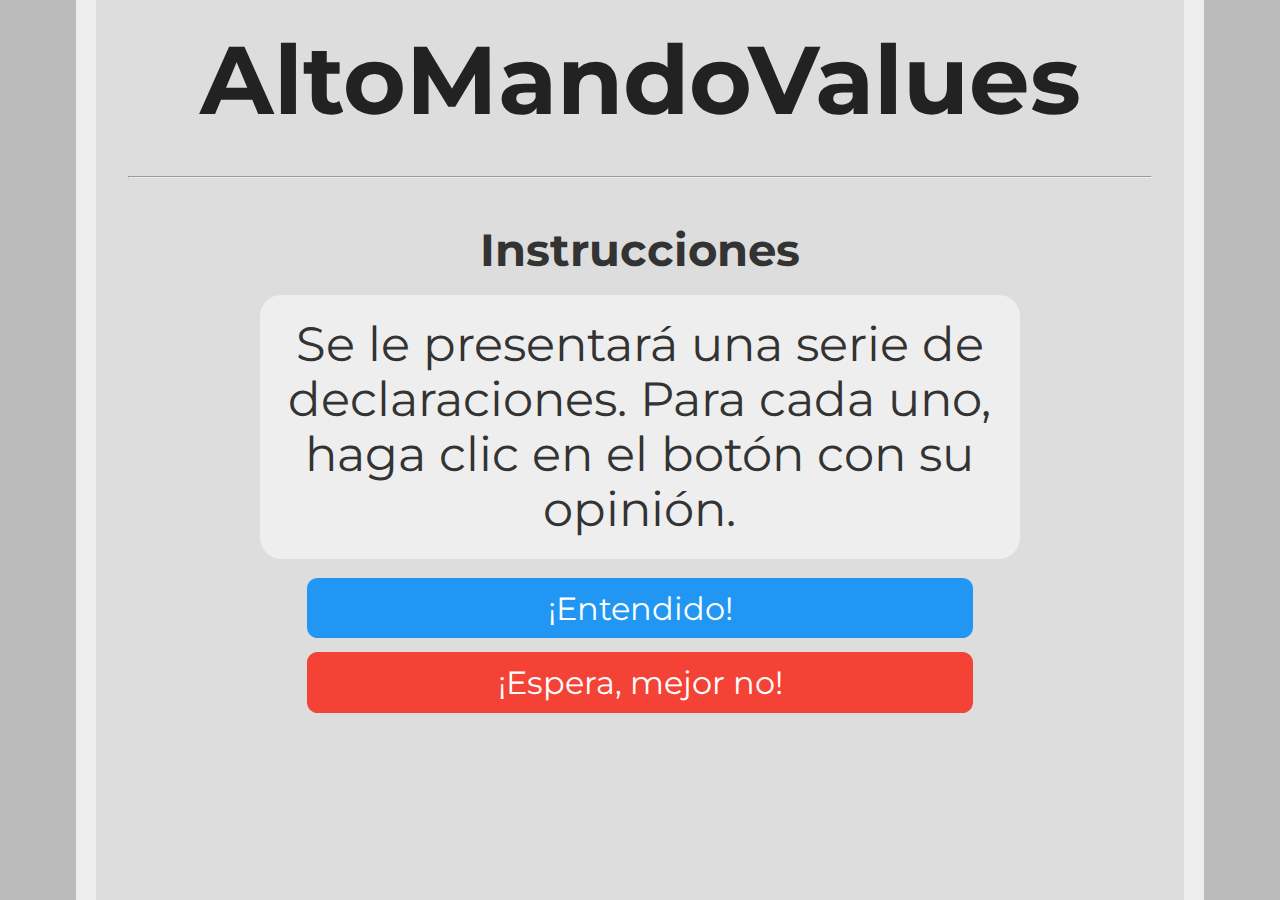
<file: instructions.html>
<head>
<link href="https://fonts.googleapis.com/css?family=Montserrat:300,400,700|Roboto:400,700" rel="stylesheet">
<link href='style.css' rel='stylesheet' type='text/css'>
<title>Prueba de AltoMandoValues</title>
<link rel="icon" type="x-icon" href="icon.png">
<link rel="shortcut icon" type="x-icon" href="icon.png">
<meta charset="utf-8">
<script async src="//pagead2.googlesyndication.com/pagead/js/adsbygoogle.js"></script>
<script>
  (adsbygoogle = window.adsbygoogle || []).push({
    google_ad_client: "ca-pub-6511426299019766",
    enable_page_level_ads: true
  });
</script>
</head>
<body>
  
<h1>AltoMandoValues<h1>
<hr>
<h2 style="text-align:center;">Instrucciones</h2>
<p class="question">Se le presentará una serie de declaraciones. Para cada uno, haga clic en el botón con su opinión.</p>
<button class="button" onclick="location.href='quiz.html';">¡Entendido!</button> <br>
<button class="button disagree" onclick="location.href='index.html';">¡Espera, mejor no!</button> <br>

<!-- Website visit statistics - no personal information is collected! -->
<script type="text/javascript">
var sc_project=11325211;
var sc_invisible=1;
var sc_security="fd9f0659";
var scJsHost = (("https:" == document.location.protocol) ?
"https://secure." : "http://www.");
document.write("<sc"+"ript type='text/javascript' src='" +
scJsHost+
"statcounter.com/counter/counter.js'></"+"script>");
</script>
<noscript><div class="statcounter"><a title="web stats"
href="http://statcounter.com/" target="_blank"><img
class="statcounter"
src="//c.statcounter.com/11325211/0/fd9f0659/1/" alt="web
stats"></a></div></noscript>
</body>
</file>
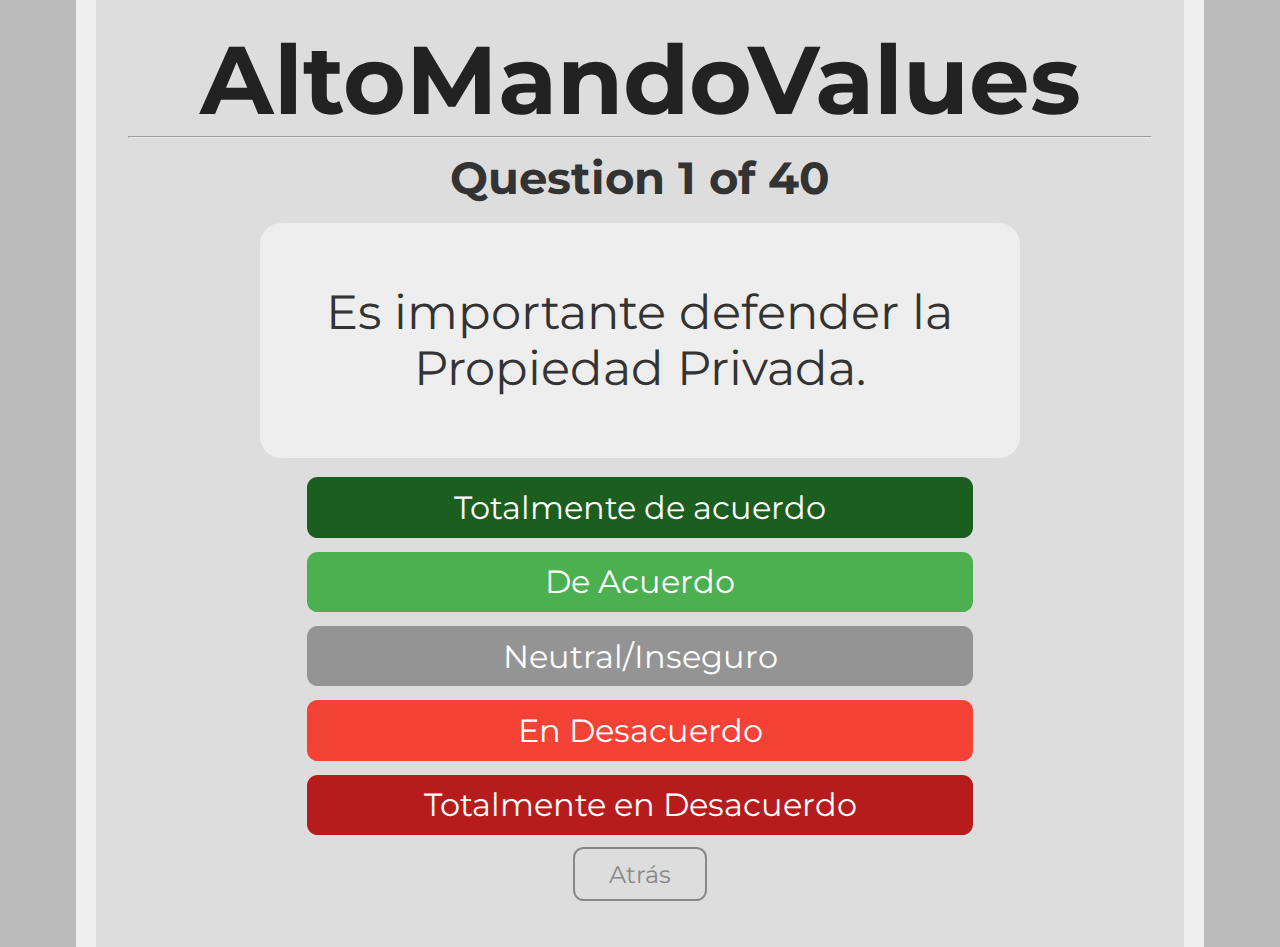
<file: quiz.html>
<head>
<link href="https://fonts.googleapis.com/css?family=Montserrat:300,400,700|Roboto:400,700" rel="stylesheet">
<link href='style.css' rel='stylesheet' type='text/css'>
<title>Prueba de AltoMandoValues</title>
<link rel="icon" type="x-icon" href="icon.png">
<link rel="shortcut icon" type="x-icon" href="icon.png">
<meta charset="utf-8">
<script async src="//pagead2.googlesyndication.com/pagead/js/adsbygoogle.js"></script>
<script>
  (adsbygoogle = window.adsbygoogle || []).push({
    google_ad_client: "ca-pub-6511426299019766",
    enable_page_level_ads: true
  });
</script>
</head>
<body>
<script type="application/javascript"
        src="questions.js">
</script>
<h1>AltoMandoValues</h1>
<hr>
<h2 style="text-align:center;" id="question-number">Cargando...</h2>
<p class="question" id="question-text"></p>
<button class="button stronglyAgree" onclick="next_question( 1.0)">Totalmente de acuerdo</button> <br>
<button class="button agree" onclick="next_question( 0.5)">De Acuerdo</button> <br>
<button class="button neutral" onclick="next_question( 0.0)">Neutral/Inseguro</button> <br>
<button class="button disagree" onclick="next_question(-0.5)">En Desacuerdo</button> <br>
<button class="button stronglyDisagree" onclick="next_question(-1.0)">Totalmente en Desacuerdo</button> <br>
<button class="small_button" onclick="prev_question()" id="back_button">Atrás</button>
<button class="small_button_off" id="back_button_off">Atrás</button><br>
  
<!-- Website visit statistics - no personal information is collected! -->
<script type="text/javascript">
var sc_project=11325211;
var sc_invisible=1;
var sc_security="fd9f0659";
var scJsHost = (("https:" == document.location.protocol) ?
"https://secure." : "http://www.");
document.write("<sc"+"ript type='text/javascript' src='" +
scJsHost+
"statcounter.com/counter/counter.js'></"+"script>");
</script>
<noscript><div class="statcounter"><a title="web stats"
href="http://statcounter.com/" target="_blank"><img
class="statcounter"
src="//c.statcounter.com/11325211/0/fd9f0659/1/" alt="web
stats"></a></div></noscript>

<!-- JavaScript for the test itself -->
<script>
    var max_econ, max_dipl, max_govt, max_scty; // Max possible scores
    max_econ = max_dipl = max_govt = max_scty = 0;
    let econ_array = new Array(questions.length);
    let dipl_array = new Array(questions.length);
    let govt_array = new Array(questions.length);
    let scty_array = new Array(questions.length);
    var qn = 0; // Question number
    init_question();
    for (var i = 0; i < questions.length; i++) {
        max_econ += Math.abs(questions[i].effect.econ)
        max_dipl += Math.abs(questions[i].effect.dipl)
        max_govt += Math.abs(questions[i].effect.govt)
        max_scty += Math.abs(questions[i].effect.scty)
    }
    function init_question() {
        document.getElementById("question-text").innerHTML = questions[qn].question;
        document.getElementById("question-number").innerHTML = "Question " + (qn + 1) + " of " + (questions.length);
        if (qn == 0) {
            document.getElementById("back_button").style.display = 'none';
            document.getElementById("back_button_off").style.display = 'block';
        } else {
            document.getElementById("back_button").style.display = 'block';
            document.getElementById("back_button_off").style.display = 'none';
        }

    }

    function next_question(mult) {
        econ_array[qn] = mult*questions[qn].effect.econ
        dipl_array[qn] = mult*questions[qn].effect.dipl
        govt_array[qn] = mult*questions[qn].effect.govt
        scty_array[qn] = mult*questions[qn].effect.scty
        qn++;
        if (qn < questions.length) {
            init_question();
        } else {
            results();
        }
    }

    function prev_question() {
        if (qn == 0) {
            return;
        }
        qn--;
        init_question();
    }

    function calc_score(score,max) {
        return (100*(max+score)/(2*max)).toFixed(1)
    }

    function results() {
        let final_econ = econ_array.reduce((a, b) => a + b, 0)
        let final_dipl = dipl_array.reduce((a, b) => a + b, 0)
        let final_govt = govt_array.reduce((a, b) => a + b, 0)
        let final_scty = scty_array.reduce((a, b) => a + b, 0)
        location.href = `results.html`
            + `?e=${calc_score(final_econ,max_econ)}`
            + `&d=${calc_score(final_dipl,max_dipl)}`
            + `&g=${calc_score(final_govt,max_govt)}`
            + `&s=${calc_score(final_scty,max_scty)}`
    }
</script>
</body>
</file>
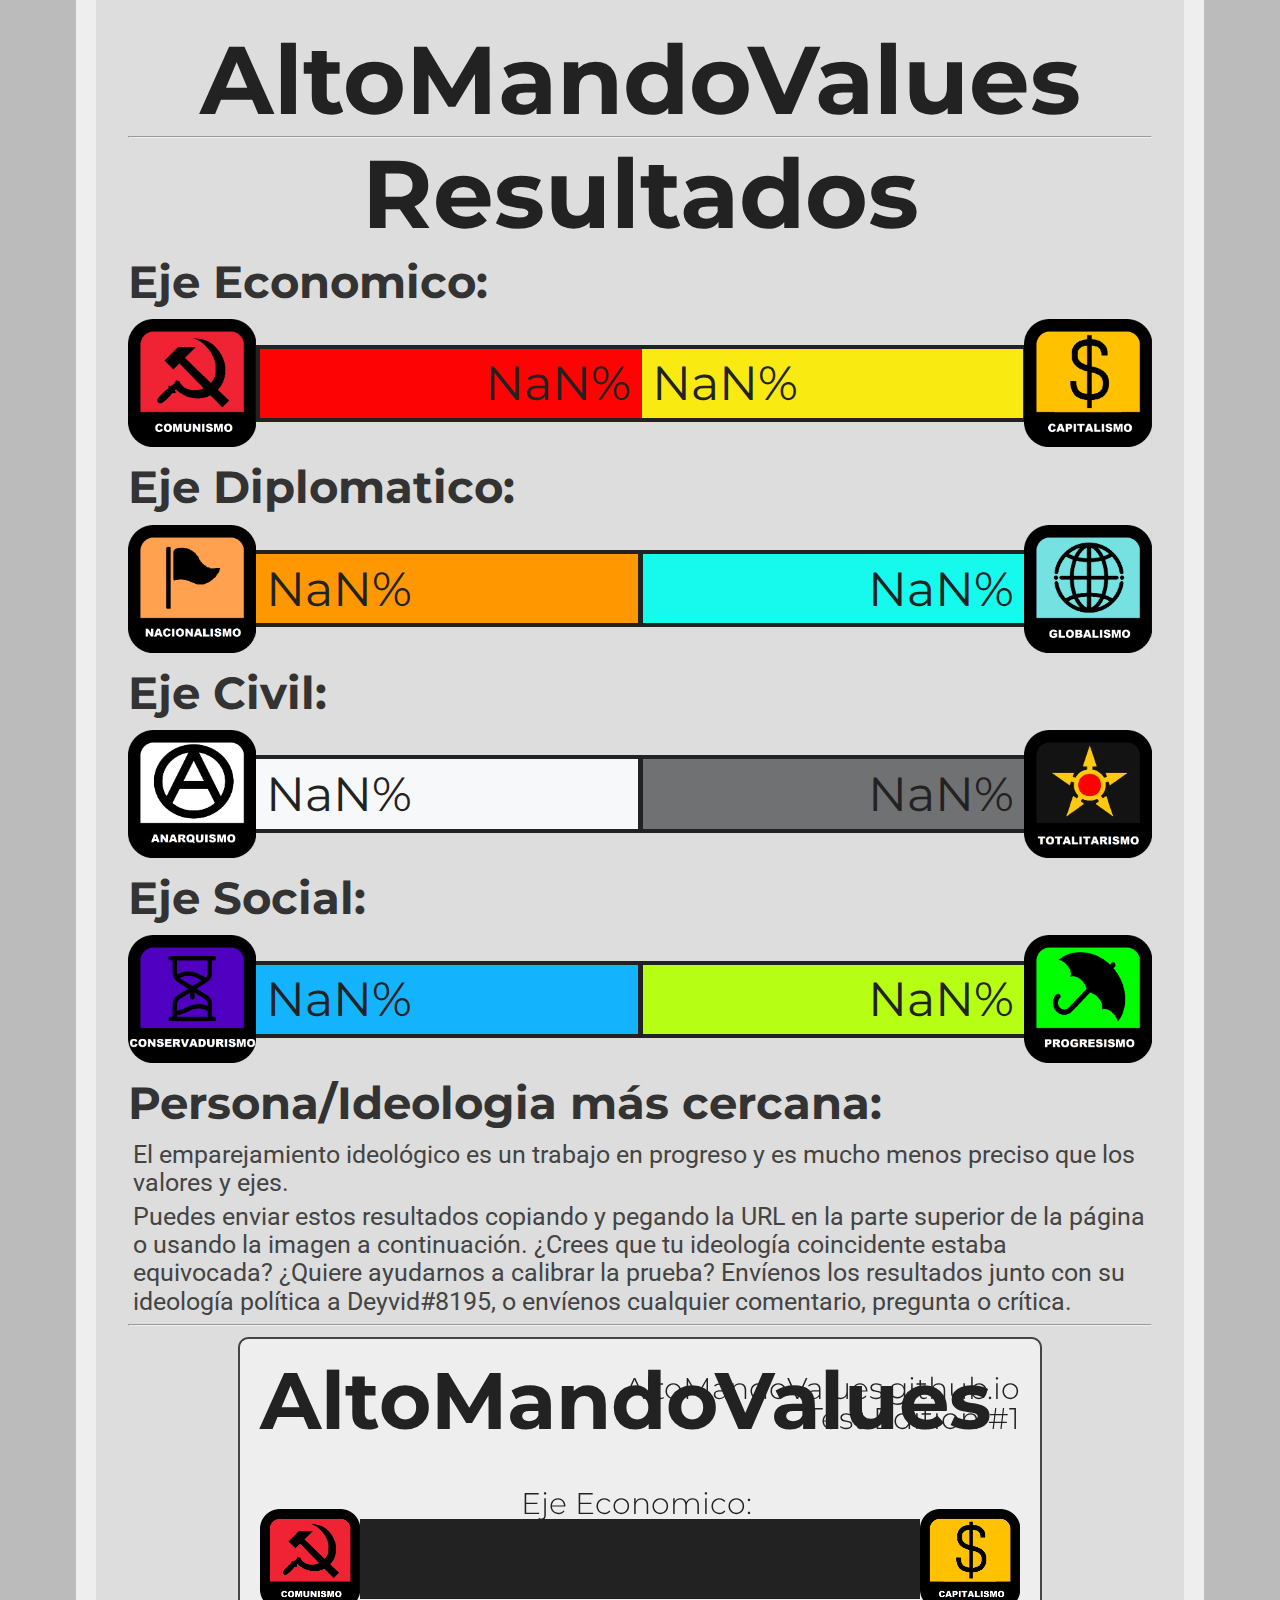
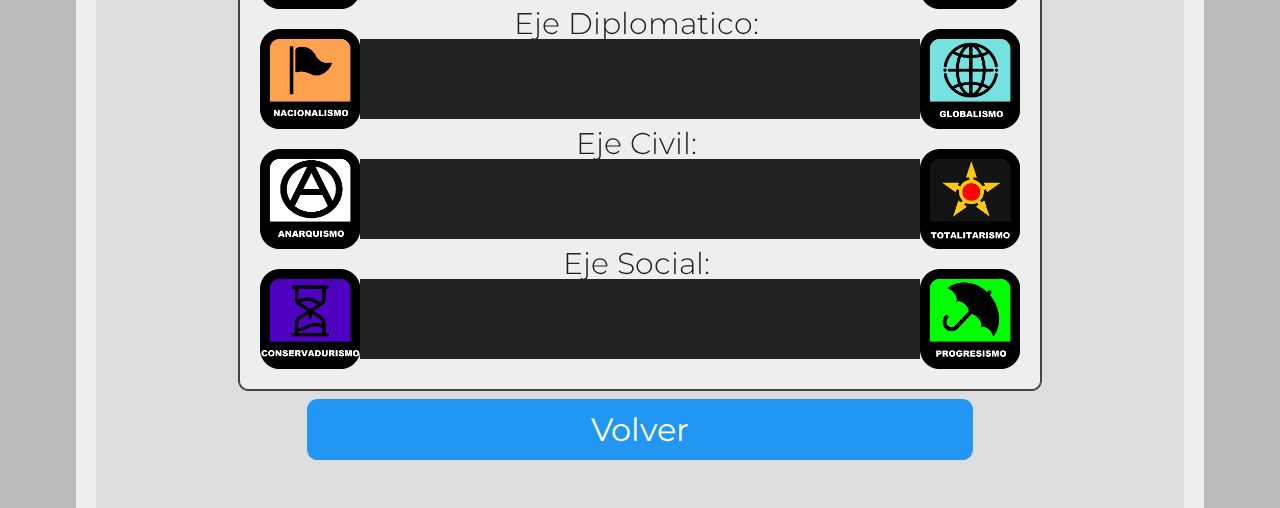
<file: results.html>
<head>
<link href="https://fonts.googleapis.com/css?family=Montserrat:300,400,700|Roboto:400,700" rel="stylesheet">
<link href='style.css' rel='stylesheet' type='text/css'>
<title>AltoMandoValues Resultados</title>
<link rel="icon" type="x-icon" href="icon.png">
<link rel="shortcut icon" type="x-icon" href="icon.png">
<meta charset="utf-8">
<script>
  version = "Test Edition #1" //Remember to update this before making changes to the test itself!
</script>
</head>
<script type="application/javascript"
        src="ideologies.js">
</script>

<body>
<h1>AltoMandoValues</h1>
<hr>

<h1>Resultados</h1>

<h2>Eje Economico: <span class="weight-300" id="economic-label"></span></h2>
<div class="axis">
    <img id="img-Comunismo" src="values/Comunismo.png" height="128pt"/>
    <div class="bar Comunismo" id="bar-Comunismo"><div class="text-wrapper" id="Comunismo"></div></div>
    <div class="bar Capitalismo" id="bar-Capitalismo"><div class="text-wrapper" id="Capitalismo"></div></div>
    <img id="img-Capitalismo" src="values/Capitalismo.png" height="128pt"/>
</div>
<h2>Eje Diplomatico: <span class="weight-300" id="diplomatic-label"></span></h2>
<div class="axis">
    <img id="img-Nacionalismo" src="values/Nacionalismo.png" height="128pt"/>
    <div class="bar Nacionalismo" id="bar-Nacionalismo"><div class="text-wrapper" id="Nacionalismo"></div></div>
    <div class="bar Globalismo" id="bar-Globalismo"><div class="text-wrapper" id="Globalismo"></div></div>
    <img id="img-Globalismo" src="values/Globalismo.png" height="128pt"/>
</div>
<h2>Eje Civil: <span class="weight-300" id="state-label"></span></h2>
<div class="axis">
    <img id="img-Anarquismo" src="values/Anarquismo.png" height="128pt"/>
    <div class="bar Anarquismo" id="bar-Anarquismo"><div class="text-wrapper" id="Anarquismo"></div></div>
    <div class="bar Totalitarismo" id="bar-Totalitarismo"><div class="text-wrapper" id="Totalitarismo"></div></div>
    <img id="img-Totalitarismo" src="values/Totalitarismo.png" height="128pt"/>
</div>
<h2>Eje Social: <span class="weight-300" id="society-label"></span></h2>
<div class="axis">
    <img id="img-Conservadurismo" src="values/Conservadurismo.png" height="128pt"/>
    <div class="bar Conservadurismo" id="bar-Conservadurismo"><div class="text-wrapper" id="Conservadurismo"></div></div>
    <div class="bar Progresismo" id="bar-Progresismo"><div class="text-wrapper" id="Progresismo"></div></div>
    <img id="img-Progresismo" src="values/Progresismo.png" height="128pt"/>
</div>
<h2>Persona/Ideologia más cercana: <span class="weight-300" id="ideology-label"></span></h2>
<p>El emparejamiento ideológico es un trabajo en progreso y es mucho menos preciso que los valores y ejes.</p>
<p>Puedes enviar estos resultados copiando y pegando la URL en la parte superior de la página o usando la imagen a continuación. ¿Crees que tu ideología coincidente estaba equivocada? ¿Quiere ayudarnos a calibrar la prueba? Envíenos los resultados junto con su ideología política a Deyvid#8195, o envíenos cualquier comentario, pregunta o crítica.</p>
<hr/>
<img src="" id="banner">
<button class="button" onclick="location.href='index.html';">Volver</button> <br>
<!-- Website visit statistics - no personal information is collected! -->
<script type="text/javascript">
var sc_project=11325211;
var sc_invisible=1;
var sc_security="fd9f0659";
var scJsHost = (("https:" == document.location.protocol) ?
"https://secure." : "http://www.");
document.write("<sc"+"ript type='text/javascript' src='" +
scJsHost+
"statcounter.com/counter/counter.js'></"+"script>");
</script>
<noscript><div class="statcounter"><a title="web stats"
href="http://statcounter.com/" target="_blank"><img
class="statcounter"
src="//c.statcounter.com/11325211/0/fd9f0659/1/" alt="web
stats"></a></div></noscript>
<script>
    function getQueryVariable(variable)
    {
           var query = window.location.search.substring(1)
           var vars = query.split("&")
           for (var i=0;i<vars.length;i++) {
                   var pair = vars[i].split("=")
                   if(pair[0] == variable) {return pair[1]}
           }
           return(NaN);
    }

    function setBarValue(name, value) {
        innerel = document.getElementById(name)
        outerel = document.getElementById("bar-" + name)
        outerel.style.width = (value + "%")
        innerel.innerHTML = (value + "%")
        if (innerel.offsetWidth + 20 > outerel.offsetWidth) {
            innerel.style.visibility = "hidden"
        }
    }

    econArray = ["Comunista","Socialista","Social","Centrista","Social Capitalista","Capitalista","Darwinista social"]
    diplArray = ["Cosmopolita","Internacionalista","Globalista","Balanceado","Patriota","Nacionalista","Chovinista"]
    govtArray = ["Anarquista","Libertario","Liberal","Moderado","Estatista","Autoritario","Totalitario"]
    sctyArray = ["Justiciero Social","Progresista","Reformista","Neutral","Conservador","Tradicionalista","Reaccionario"]

    function setLabel(val,ary) {
        if (val > 100) { return "" } else
        if (val > 90) { return ary[0] } else
        if (val > 75) { return ary[1] } else
        if (val > 60) { return ary[2] } else
        if (val >= 40) { return ary[3] } else
        if (val >= 25) { return ary[4] } else
        if (val >= 10) { return ary[5] } else
        if (val >= 0) { return ary[6] } else
        	{return ""}
    }

    Comunismo       = getQueryVariable("e")
    Globalismo      = getQueryVariable("d")
    Anarquismo      = getQueryVariable("g")
    Progresismo     = getQueryVariable("s")
    Capitalismo     = (100 - Comunismo).toFixed(1)
    Nacionalismo    = (100 - Globalismo).toFixed(1)
    Totalitarismo   = (100 - Anarquismo).toFixed(1)
    Conservadurismo = (100 - Progresismo).toFixed(1)

    setBarValue("Comunismo", Comunismo)
    setBarValue("Capitalismo", Capitalismo)
    setBarValue("Globalismo", Globalismo)
    setBarValue("Nacionalismo", Nacionalismo)
    setBarValue("Anarquismo", Anarquismo)
    setBarValue("Totalitarismo", Totalitarismo)
    setBarValue("Progresismo", Progresismo)
    setBarValue("Conservadurismo", Conservadurismo)

    document.getElementById("economic-label").innerHTML = setLabel(Comunismo, econArray)
    document.getElementById("diplomatic-label").innerHTML = setLabel(Globalismo, diplArray)
    document.getElementById("state-label").innerHTML = setLabel(Anarquismo, govtArray)
    document.getElementById("society-label").innerHTML = setLabel(Progresismo, sctyArray)

    ideology = ""
    ideodist = Infinity
    for (var i = 0; i < ideologies.length; i++) {
        dist = 0
        dist += Math.pow(Math.abs(ideologies[i].stats.econ - Comunismo), 2)
        dist += Math.pow(Math.abs(ideologies[i].stats.govt - Anarquismo), 2)
        dist += Math.pow(Math.abs(ideologies[i].stats.dipl - Globalismo), 1.73856063)
        dist += Math.pow(Math.abs(ideologies[i].stats.scty - Progresismo), 1.73856063)
        if (dist < ideodist) {
            ideology = ideologies[i].name
            ideodist = dist
        }
    }
    document.getElementById("ideology-label").innerHTML = ideology

    function createImage(src, x, y, w, h) {
        img = new Image ()
        img.src = src
        img.onLoad = function() {
            ctx.drawImage(img, x, y, w, h)
        }
    }

    window.onload = function() {
        var c = document.createElement("canvas")
        var ctx = c.getContext("2d")
        c.width = 800;
        c.height = 650;
        ctx.fillStyle = "#EEEEEE"
        ctx.fillRect(0,0,800,650);

        img = document.getElementById("img-Comunismo")
        ctx.drawImage(img, 20, 170, 100, 100);
        img = document.getElementById("img-Capitalismo")
        ctx.drawImage(img, 680, 170, 100, 100)
        img = document.getElementById("img-Nacionalismo")
        ctx.drawImage(img, 20, 290, 100, 100)
        img = document.getElementById("img-Globalismo")
        ctx.drawImage(img, 680, 290, 100, 100)
        img = document.getElementById("img-Anarquismo")
        ctx.drawImage(img, 20, 410, 100, 100)
        img = document.getElementById("img-Totalitarismo")
        ctx.drawImage(img, 680, 410, 100, 100)
        img = document.getElementById("img-Conservadurismo")
        ctx.drawImage(img, 20, 530, 100, 100)
        img = document.getElementById("img-Progresismo")
        ctx.drawImage(img, 680, 530, 100, 100)

        ctx.fillStyle="#222222"
        ctx.fillRect(120, 180, 560, 80)
        ctx.fillRect(120, 300, 560, 80)
        ctx.fillRect(120, 420, 560, 80)
        ctx.fillRect(120, 540, 560, 80)
        ctx.fillStyle="#fe0303"
        ctx.fillRect(120, 184, 5.6*Comunismo-2, 72)
        ctx.fillStyle="#f9eb12"
        ctx.fillRect(682-5.6*Capitalismo, 184, 5.6*Capitalismo-2, 72)
        ctx.fillStyle="#f5c10e"
        ctx.fillRect(120, 304, 5.6*Nacionalismo-2, 72)
        ctx.fillStyle="#15faed"
        ctx.fillRect(682-5.6*Globalismo, 304, 5.6*Globalismo-2, 72)
        ctx.fillStyle="#f7f8f9"
        ctx.fillRect(120, 424, 5.6*Anarquismo-2, 72)
        ctx.fillStyle="#707172"
        ctx.fillRect(682-5.6*Totalitarismo, 424, 5.6*Totalitarismo-2, 72)
        ctx.fillStyle="#13b3fe"
        ctx.fillRect(120, 544, 5.6*Conservadurismo-2, 72)
        ctx.fillStyle="#b6fe13"
        ctx.fillRect(682-5.6*Progresismo, 544, 5.6*Progresismo-2, 72)
        ctx.fillStyle="#222222"
        ctx.font="700 80px Montserrat"
        ctx.textAlign="left"
        ctx.fillText("AltoMandoValues", 20, 90)
        ctx.font="50px Montserrat"
        ctx.fillText(ideology, 20, 140)

        ctx.textAlign="left"
        if (Comunismo       > 30) {ctx.fillText(Comunismo + "%", 130, 237.5)}
        if (Nacionalismo    > 30) {ctx.fillText(Nacionalismo + "%", 130, 357.5)}
        if (Anarquismo      > 30) {ctx.fillText(Anarquismo + "%", 130, 477.5)}
        if (Conservadurismo > 30) {ctx.fillText(Conservadurismo + "%", 130, 597.5)}
        ctx.textAlign="right"
        if (Capitalismo     > 30) {ctx.fillText(Capitalismo + "%", 670, 237.5)}
        if (Globalismo      > 30) {ctx.fillText(Globalismo + "%", 670, 357.5)}
        if (Totalitarismo   > 30) {ctx.fillText(Totalitarismo + "%", 670, 477.5)}
        if (Progresismo     > 30) {ctx.fillText(Progresismo + "%", 670, 597.5)}

        ctx.font="300 30px Montserrat"
        ctx.fillText("AltoMandoValues.github.io", 780, 60)
		ctx.fillText(version, 780, 90)
        ctx.textAlign="center"
        ctx.fillText("Eje Economico: " + document.getElementById("economic-label").innerHTML, 400, 175)
        ctx.fillText("Eje Diplomatico: " + document.getElementById("diplomatic-label").innerHTML, 400, 295)
        ctx.fillText("Eje Civil: " + document.getElementById("state-label").innerHTML, 400, 415)
        ctx.fillText("Eje Social: " + document.getElementById("society-label").innerHTML, 400, 535)

        document.getElementById("banner").src = c.toDataURL();
    }
    </script>
</body>
</file>
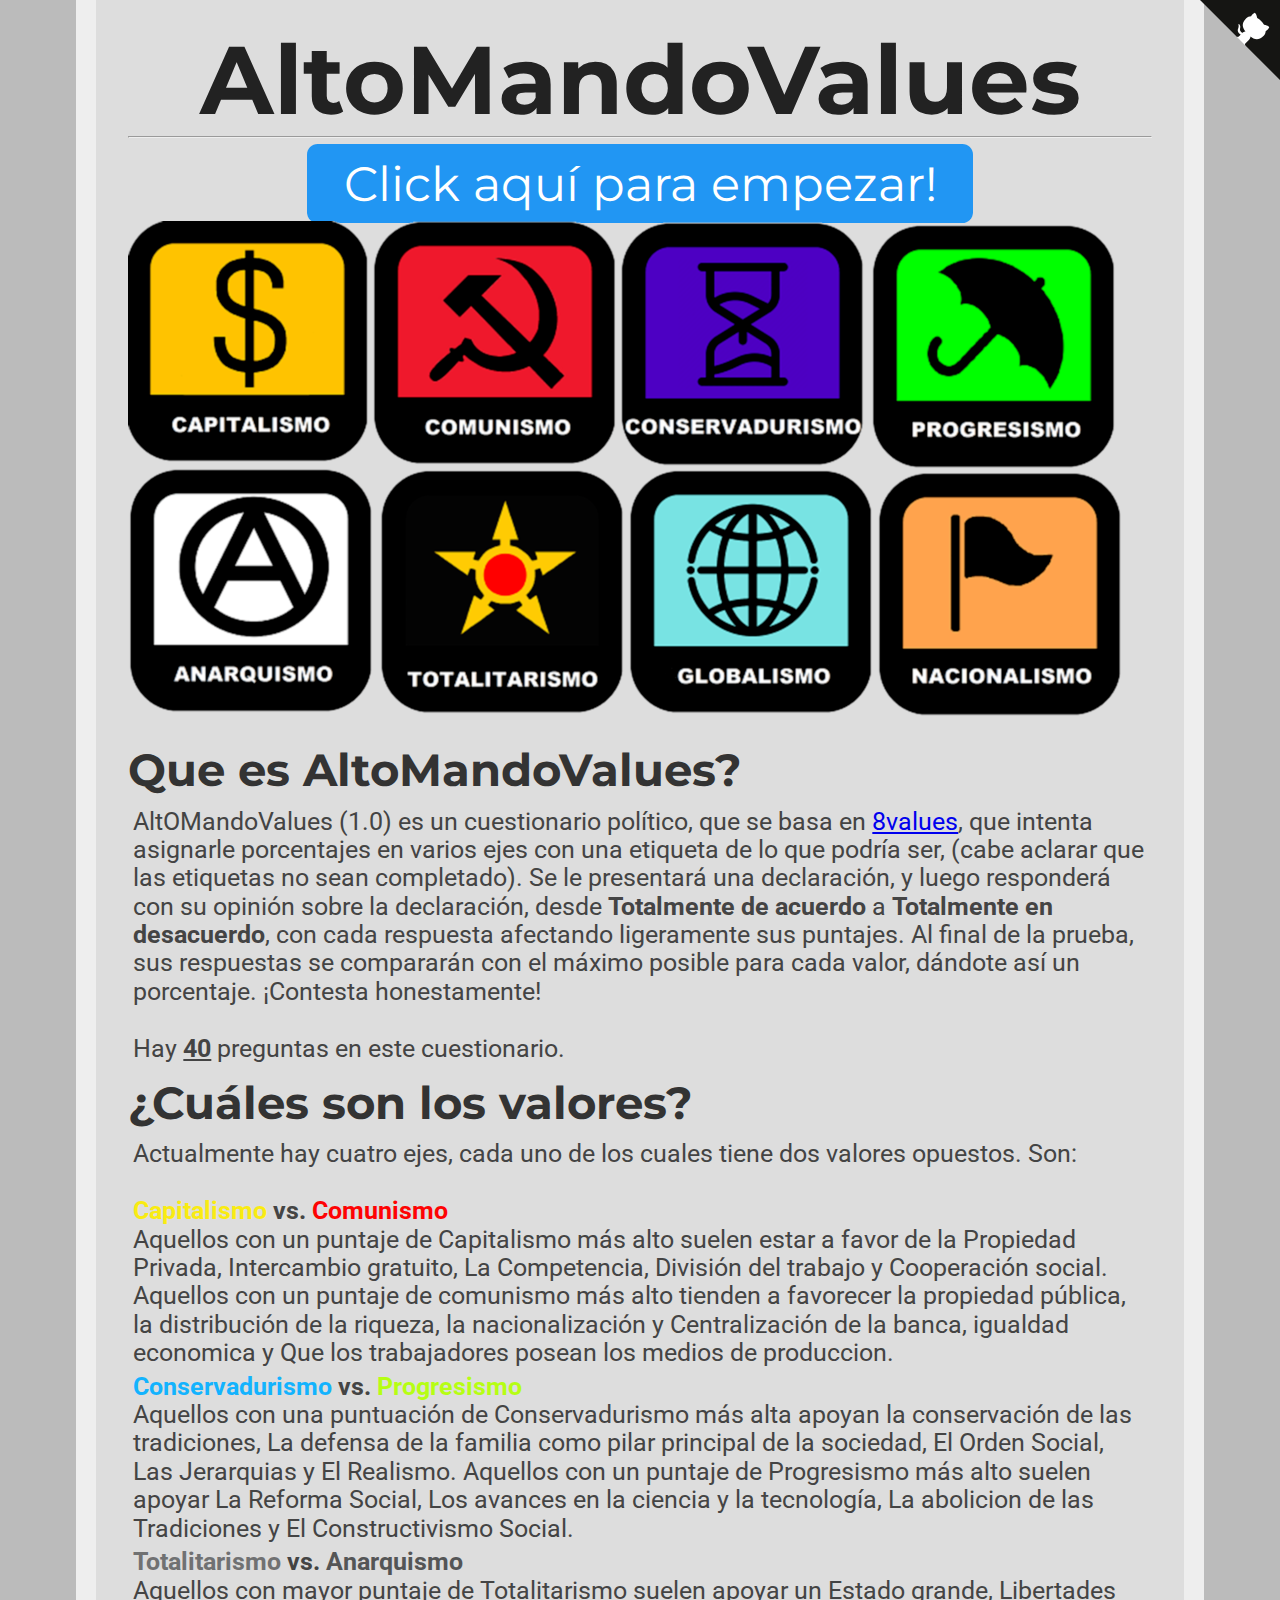
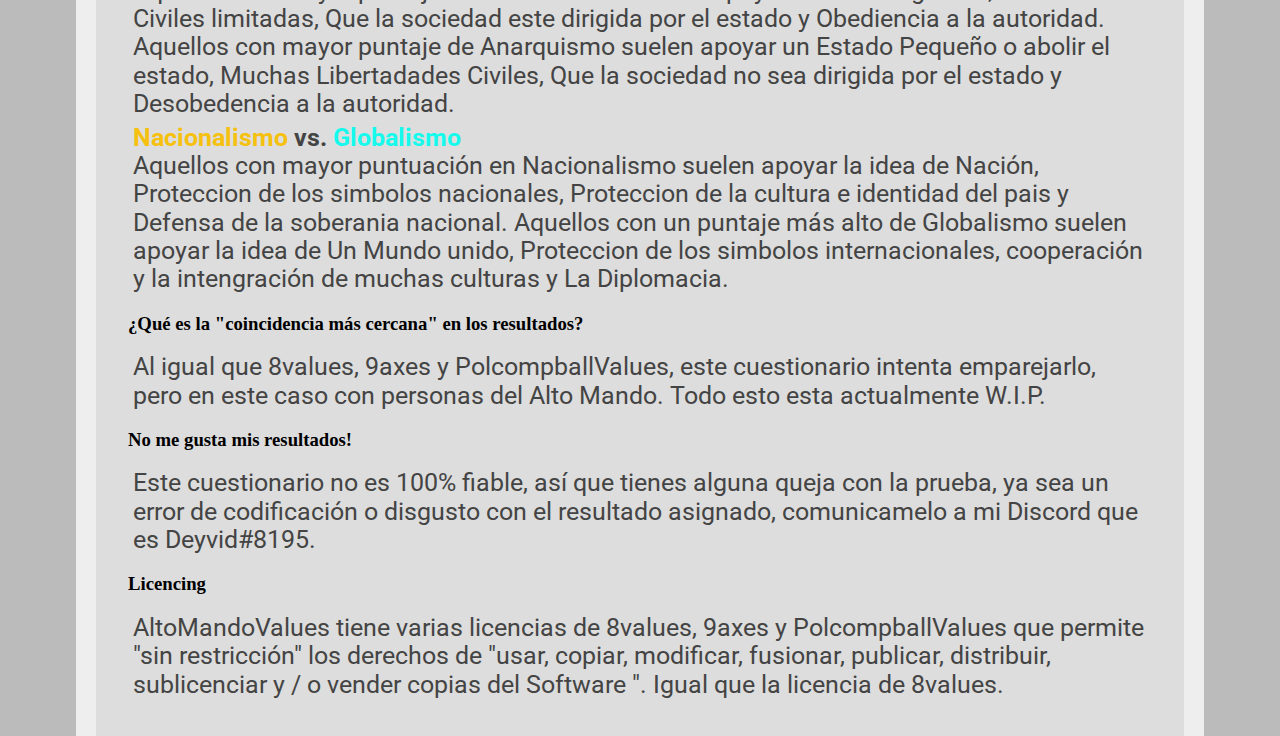
<file: índice.html>
<head>
    <!-- Global site tag (gtag.js) - Google Analytics -->
    <script async src="https://www.googletagmanager.com/gtag/js?id=UA-99715444-5"></script>
    <script>
      window.dataLayer = window.dataLayer || [];
      function gtag(){dataLayer.push(arguments);}
      gtag('js', new Date());

      gtag('config', 'UA-99715444-5');
    </script>

    <link href="https://fonts.googleapis.com/css?family=Montserrat:300,400,700|Roboto:400,700" rel="stylesheet">
    <link href='style.css' rel='stylesheet' type='text/css'>
    <title>AltoMandoValues</title>
    <link rel="icon" type="x-icon" href="icon.png">
    <link rel="shortcut icon" type="x-icon" href="icon.png">
    <meta charset="utf-8">
</head>

<body>
<a href="https://github.com/AltoMandoValues/AltoMandoValues.github.io" class="github-corner" aria-label="View source on Github"><svg width="80" height="80" viewBox="0 0 250 250" style="fill:#151513; color:#fff; position: absolute; top: 0; border: 0; right: 0;" aria-hidden="true"><path d="M0,0 L115,115 L130,115 L142,142 L250,250 L250,0 Z"></path><path d="M128.3,109.0 C113.8,99.7 119.0,89.6 119.0,89.6 C122.0,82.7 120.5,78.6 120.5,78.6 C119.2,72.0 123.4,76.3 123.4,76.3 C127.3,80.9 125.5,87.3 125.5,87.3 C122.9,97.6 130.6,101.9 134.4,103.2" fill="currentColor" style="transform-origin: 130px 106px;" class="octo-arm"></path><path d="M115.0,115.0 C114.9,115.1 118.7,116.5 119.8,115.4 L133.7,101.6 C136.9,99.2 139.9,98.4 142.2,98.6 C133.8,88.0 127.5,74.4 143.8,58.0 C148.5,53.4 154.0,51.2 159.7,51.0 C160.3,49.4 163.2,43.6 171.4,40.1 C171.4,40.1 176.1,42.5 178.8,56.2 C183.1,58.6 187.2,61.8 190.9,65.4 C194.5,69.0 197.7,73.2 200.1,77.6 C213.8,80.2 216.3,84.9 216.3,84.9 C212.7,93.1 206.9,96.0 205.4,96.6 C205.1,102.4 203.0,107.8 198.3,112.5 C181.9,128.9 168.3,122.5 157.7,114.1 C157.9,116.9 156.7,120.9 152.7,124.9 L141.0,136.5 C139.8,137.7 141.6,141.9 141.8,141.8 Z" fill="currentColor" class="octo-body"></path></svg></a><style>.github-corner:hover .octo-arm{animation:octocat-wave 560ms ease-in-out}@keyframes octocat-wave{0%,100%{transform:rotate(0)}20%,60%{transform:rotate(-25deg)}40%,80%{transform:rotate(10deg)}}@media (max-width:500px){.github-corner:hover .octo-arm{animation:none}.github-corner .octo-arm{animation:octocat-wave 560ms ease-in-out}}</style>
<h1>AltoMandoValues</h1>
<hr>
<button class="button" onclick="location.href='instructions.html';" style="font-size:36pt;">Click aquí para empezar!</button>
<img src="valuescomplete.png" class="center">
<h2>Que es AltoMandoValues?</h2>
<p>AltOMandoValues (1.0) es un cuestionario político, que se basa en <a href="https://8values.github.io/">8values</a>, que intenta asignarle porcentajes en varios ejes con una etiqueta de lo que podría ser, (cabe aclarar que las etiquetas no sean completado). Se le presentará una declaración, y luego responderá con su opinión sobre la declaración, desde <b>Totalmente de acuerdo</b> a <b>Totalmente en desacuerdo</b>, con cada respuesta afectando ligeramente sus puntajes. Al final de la prueba, sus respuestas se compararán con el máximo posible para cada valor, dándote así un porcentaje. ¡Contesta honestamente!<br /><br />
    Hay <b><u><span id="numOfQuestions"></span></u></b> preguntas en este cuestionario.</p>
  
<h2>¿Cuáles son los valores?</h2>
  <p>Actualmente hay cuatro ejes, cada uno de los cuales tiene dos valores opuestos. Son:</p><br/>
	      <p class="value-description"><b style="color:#F9EB12;">Capitalismo</b> <b>vs.</b> <b style="color:#FE0303;">Comunismo</b><br/>
        Aquellos con un puntaje de Capitalismo más alto suelen estar a favor de la Propiedad Privada, Intercambio gratuito, La Competencia, División del trabajo y Cooperación social. Aquellos con un puntaje de comunismo más alto tienden a favorecer la propiedad pública, la distribución de la riqueza, la nacionalización y Centralización de la banca, igualdad economica y Que los trabajadores posean los medios de produccion.</p>
	      <p class="value-description"><b style="color:#13B3FE;">Conservadurismo</b> <b>vs.</b> <b style="color:#B6FE13;">Progresismo</b><br/>
        Aquellos con una puntuación de Conservadurismo más alta apoyan la conservación de las tradiciones, La defensa de la familia como pilar principal de la sociedad, El Orden Social, Las Jerarquias y El Realismo. Aquellos con un puntaje de Progresismo más alto suelen apoyar La Reforma Social, Los avances en la ciencia y la tecnología, La abolicion de las Tradiciones y El Constructivismo Social.</p>
	      <p class="value-description"><b style="color:#707172;">Totalitarismo</b> <b>vs.</b> <b style="color:#545556;">Anarquismo</b><br/>
        Aquellos con mayor puntaje de Totalitarismo suelen apoyar un Estado grande, Libertades Civiles limitadas, Que la sociedad este dirigida por el estado y Obediencia a la autoridad. Aquellos con mayor puntaje de Anarquismo suelen apoyar un Estado Pequeño o abolir el estado, Muchas Libertadades Civiles, Que la sociedad no sea dirigida por el estado y Desobedencia a la autoridad.</p>
	      <p class="value-description"><b style="color:#F5C10E;">Nacionalismo</b> <b>vs.</b> <b style="color:#15FAED;">Globalismo</b><br/>
        Aquellos con mayor puntuación en Nacionalismo suelen apoyar la idea de Nación, Proteccion de los simbolos nacionales, Proteccion de la cultura e identidad del pais y Defensa de la soberania nacional. Aquellos con un puntaje más alto de Globalismo suelen apoyar la idea de Un Mundo unido, Proteccion de los simbolos  internacionales, cooperación y la intengración de muchas culturas y La Diplomacia.</p>
  
  <h3>¿Qué es la "coincidencia más cercana" en los resultados?</h3>
      <p>Al igual que 8values, 9axes y PolcompballValues, este cuestionario intenta emparejarlo, pero en este caso con personas del Alto Mando. Todo esto esta actualmente W.I.P.</p>
  <h3>No me gusta mis resultados!</h3>
      <p>Este cuestionario no es 100% fiable, así que tienes alguna queja con la prueba, ya sea un error de codificación o disgusto con el resultado asignado, comunicamelo a mi Discord que es Deyvid#8195.</p>
  <h3>Licencing</h3>
	        <p>AltoMandoValues tiene varias licencias de 8values, 9axes y PolcompballValues que permite "sin restricción" los derechos de "usar, copiar, modificar, fusionar, publicar, distribuir, sublicenciar y / o vender copias del Software ". Igual que la licencia de 8values.</p>
  
  <script type="application/javascript" src="questions.js"></script>
<script type="text/javascript">
    console.log("loaded")
    document.getElementById("numOfQuestions").innerHTML = questions.length;
</script>
</body>
</file>
<file: style.css>
html {
    background-color: #bbbbbb;
    padding: 0px;
    scroll-behavior: smooth;
}
body {
    width: 80%;
    min-height: calc(100vh - 4em);
    margin: 0 auto;
    padding: 2em;
    background-color: #dddddd;
    border-color: #eeeeee;
    border-left-style: solid;
    border-right-style: solid;
    border-width: 20px;
}
p {
    color: #444444;
    font-family: 'Roboto', sans-serif;
    font-size: 18.5pt;
    line-height: 1.15;
    margin: 4pt;
}

p.value {
    margin-top: 22px;
    margin-bottom: 22px;
    text-indent: -16pt;
    margin-left: 20pt;
    font-size: 24pt;
    line-height: 2.11666656px;
    letter-spacing: 0.03em;
    font-family: 'Montserrat';
}

p.axis_name {
    margin-top: 50px;
    color: #333333;
    font-size: 19pt;
    font-family: 'Montserrat';
}
p.question {
    margin: 16pt auto;
    color: #333333;
    font-family: 'Montserrat', sans-serif;
    font-weight: normal;
    width: 70%;
    min-width: 500pt;
    min-height: 144pt;
    background-color: #eeeeee;
    padding: 16pt;
    border-radius: 16pt;
    font-size: 36pt;
    display: flex;
    justify-content: center;
    align-items: center;
    text-align: center;

}
h1 {
    color: #222222;
    font-family: 'Montserrat', sans-serif;
    font-size: 72pt;
    text-align: center;
    line-height: 72pt;
    margin-top: 0pt;
    margin-bottom: 0pt;
}
h2 {
    color: #333333;
    font-family: 'Montserrat', sans-serif;
    font-size: 34pt;
    line-height: 36pt;
    margin-top: 12pt;
    margin-bottom: 10pt;
}
li {
    font-size: 16pt;
    text-indent: 16pt;
}
a {
    font-family: inherit;
}
div.center {
    background-color: #eeeeee;
    font-family: 'Montserrat', sans-serif;
    border-radius: 8pt;
    padding: 6pt;
    color: white;
    width: 50%;
    min-width: 488pt;
    text-align: center;
    text-decoration: none;
    display: block;
    font-size: 24pt;
    margin: auto;
}
img.quadcolumn {
    width: 23.75%;
    transition: transform .3s;
}
img.quadcolumn:hover {
    transform: scale(1.05);
  }
div.quadcolumn {
    width: 23.75%;
}
div.axis_name {
    color: #333333;
    font-size: 19pt;
    font-family: 'Montserrat';
    display: inline-block;
    padding-bottom: 8.65pt;
}
.spacer {
    display: flex;
}
.spacer > div{
    margin-top: 10px;
    display: inline-block;
    *display: inline; /* For IE7 */
    text-align: center;
}
.button {
    background-color: #2196f3;
    font-family: 'Montserrat', sans-serif;
    border: none;
    border-radius: 8pt;
    color: white;
    padding: 8pt;
    width: 50%;
    min-width: 500pt;
    text-align: center;
    text-decoration: none;
    display: block;
    font-size: 24pt;
    margin: -2px auto;
    cursor: pointer;
}
.button:hover, .button:focus { background: #1687e0; }
.stronglyAgree { background: #1b5e20; }
.stronglyAgree:hover, .stronglyAgree:focus { background: #154a19; }
.agree { background: #4caf50; }
.agree:hover, .agree:focus { background: #29942e; }
.neutral { background: #949494; }
.neutral:hover, .neutral:focus { background: #656565; }
.disagree { background: #f44336; }
.disagree:hover, .disagree:focus { background: #d6271a; }
.stronglyDisagree { background: #b71c1c; }
.stronglyDisagree:hover, .stronglyDisagree:focus { background: #a00e0e; }

.small_button, .small_button_off {
    background-color: #333;
    font-family: 'Montserrat', sans-serif;
    border: none;
    border-radius: 8pt;
    color: white;
    padding: 8pt;
    width: 10%;
    min-width: 100pt;
    text-align: center;
    text-decoration: none;
    display: block;
    font-size: 18pt;
    margin: -2px auto;
    cursor: pointer;
}

.small_button:hover, .small_button:focus {
    background: #222;
}

.small_button_off {
    background-color: #ddd;
    color: #888;
    border: 2px solid #888;
    cursor: not-allowed;
    margin: -4px auto;
}
.arrow {
    width: 60%;
    height: auto;
}
div.explanation_blurb_left {
    vertical-align: top;
    width: 37%;
    margin-left: 1%;
    margin-right: 1%;
}
div.explanation_blurb_right {
    vertical-align: top;
    width: 37%;
    margin-left: 1%;
    margin-right: 1%;
}
div.explanation_axis {
    width: 20.9%;
    vertical-align: top;
}
div.axis {
    width: 100%;
    display: flex;
    align-items: center;
    justify-content: center;
}
div.bar {
    height: 36pt;
    line-height: 36pt;
    padding: 8pt;
    margin-top: 4pt;
    margin-bottom: 4pt;
    border-width: 4px;
    border-right-width: 1px;
    border-top-style: solid;
    border-bottom-style: solid;
    border-color: #222222;
    background-color: #eeeeee;
    display: block;
    width: 50%;
}
div.text-wrapper {
    font-family: 'Montserrat', sans-serif;
    font-size: 36pt;
    line-height: 36pt;
    color: #222222;
    display: inline-block;
}
div.Capitalismo {
    background-color: #f9eb12;
    text-align: left;
    border-right-style: solid;
}
div.Comunismo {
    background-color: #fe0303;
    text-align: right;
    border-left-style: solid;
}
div.Anarquismo {
    background-color: #f7f8f9;
    text-align: left;
    border-right-style: solid;
}
div.Totalitarismo {
    background-color: #707172;
    text-align: right;
    border-left-style: solid;
}
div.Globalismo {
    background-color: #15faed;
    text-align: right;
    border-left-style: solid;
}
div.Nacionalismo {
    background-color: #ff9800;
    text-align: left;
    border-right-style: solid;
}
div.Progresismo {
    background-color: #b6fe13;
    text-align: right;
    border-left-style: solid;
}
div.Conservadurismo {
    background-color: #13b3fe;
    text-align: left;
    border-right-style: solid;
}
span.weight-300 {
    font-weight: 300;
}
.explanation_bg {
    background-color: #eeeeee;
    border-radius: 25px;
    margin-top: 15px;
}
#banner {
    border-color: #444444;
    border-style: solid;
    border-width: 2px;
    border-radius: 8pt;
    display: block;
    margin: 8pt;
    margin-left: auto;
    margin-right: auto;
}
</file>
